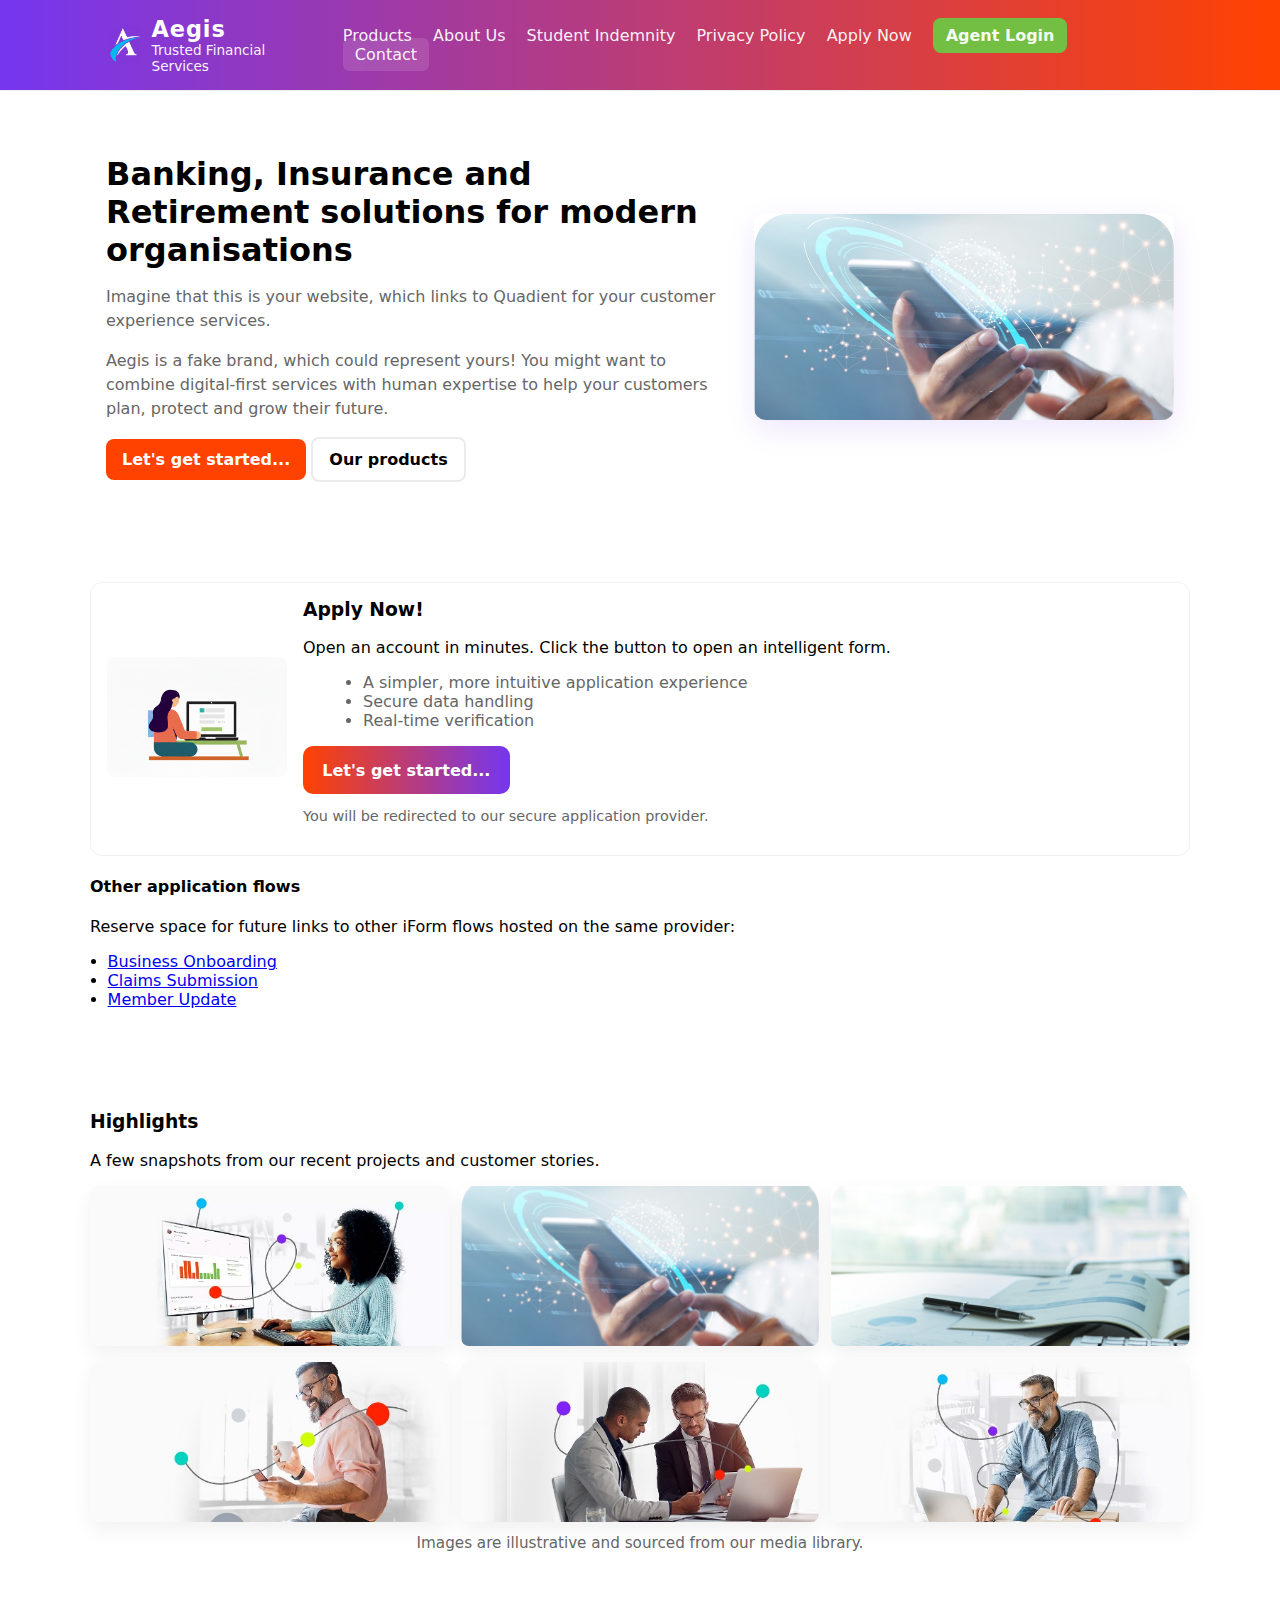
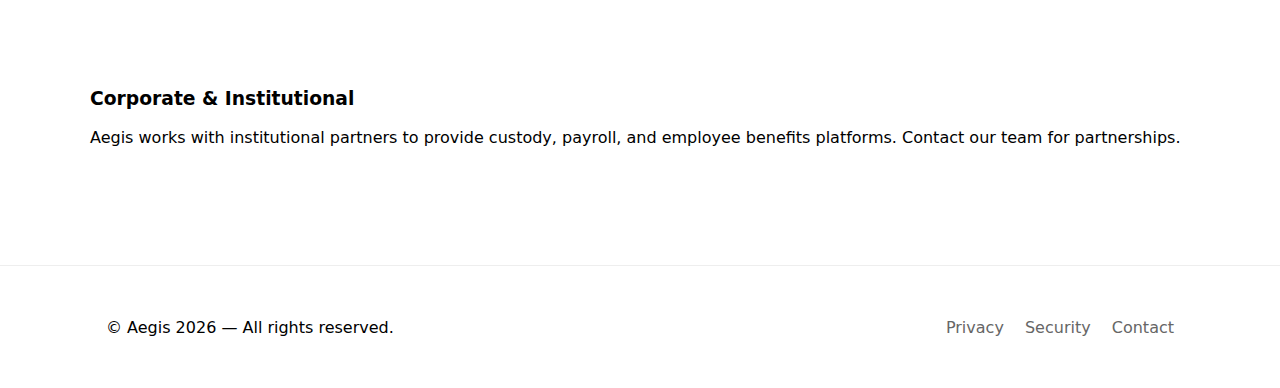
<file: index.html>
<!doctype html>
<html lang="en">

<head>
    <meta charset="utf-8" />
    <meta name="viewport" content="width=device-width,initial-scale=1" />
    <title>Aegis — Financial Services</title>
    <meta name="description" content="Aegis — Trusted financial services. Apply now to open an account." />
    <link rel="apple-touch-icon" sizes="180x180" href="PUBLIC_FOLDER/apple-touch-icon.png">
    <link rel="icon" type="image/png" sizes="96x96" href="PUBLIC_FOLDER/favicon-96x96.png">
    <link rel="icon" href="PUBLIC_FOLDER/favicon.ico">
    <link rel="icon" type="image/svg+xml" href="PUBLIC_FOLDER/favicon.svg">
    <link rel="manifest" href="PUBLIC_FOLDER/site.webmanifest">
    <meta name="msapplication-TileColor" content="#da532c">
    <meta name="theme-color" content="#ffffff">
    <link rel="stylesheet" href="style.css">
</head>

<body>
    <header class="site-header">
        <div class="container header-inner">
            <div class="brand">
                <img src="images/Aegis_icon_white_1024.png" alt="Aegis logo" class="brand-logo" />
                <div>
                    <h1>Aegis</h1>
                    <p class="tag">Trusted Financial Services</p>
                </div>
            </div>
            <nav class="nav" aria-label="Primary navigation">
                <a href="#products">Products</a>
                <a href="about.html">About Us</a>
                <a href="student-indemnity.html">Student Indemnity</a>
                <a href="privacy.html">Privacy Policy</a>
                <a href="#apply">Apply Now</a>
                <a href="https://emerald.quadientapac.com/web/login" target="_blank" rel="noopener"
                    class="btn-agent">Agent Login</a>
                <a href="#contact" class="btn-muted">Contact</a>
            </nav>
        </div>
    </header>

    <main>
        <section class="hero">
            <div class="container hero-grid">
                <div class="hero-copy">
                    <h2>Banking, Insurance and Retirement solutions for modern organisations</h2>
                    <p>
                        Imagine that this is your website, which links to Quadient for your customer experience
                        services.
                    </p>
                    <p>
                        Aegis is a fake brand, which could represent yours!
                        You might want to combine digital-first
                        services with human expertise to help your customers plan, protect and grow
                        their future.
                    </p>
                    <div class="hero-actions">
                        <a class="btn btn-primary" href="#apply">Let's get started...</a>
                        <a class="btn btn-outline" href="#products">Our products</a>
                    </div>
                </div>
                <div class="hero-visual">
                    <img src="images/Picture 2.jpg" alt="Aegis application illustration" />
                </div>
            </div>
        </section>

        <!-- Apply section moved up to keep it near the top -->
        <section id="apply" class="section container apply-section">
            <div class="apply-card">
                <div class="apply-media">
                    <img src="images/Application.png" alt="Apply graphic" />
                </div>
                <div class="apply-body">
                    <h3>Apply Now!</h3>
                    <p>
                        Open an account in minutes. Click the button to open an intelligent form.
                    </p>
                    <ul class="apply-benefits">
                        <li>A simpler, more intuitive application experience</li>
                        <li>Secure data handling</li>
                        <li>Real-time verification</li>
                    </ul>
                    <a class="btn btn-cta"
                        href="https://iforms.formhero.cloud/#/apac-presales/webinar-membership-application"
                        target="_blank" rel="noopener">Let's get started...</a>
                    <p class="muted small">You will be redirected to our secure application provider.</p>
                </div>
            </div>

            <div class="more-links">
                <h4>Other application flows</h4>
                <p>Reserve space for future links to other iForm flows hosted on the same provider:</p>
                <ul>
                    <li><a href="#">Business Onboarding</a></li>
                    <li><a href="#">Claims Submission</a></li>
                    <li><a href="#">Member Update</a></li>
                </ul>
            </div>
        </section>

        <section class="highlights container">
            <h3>Highlights</h3>
            <p class="muted">A few snapshots from our recent projects and customer stories.</p>
            <div class="image-grid" aria-hidden="false">
                <div><img src="images/Picture 1.jpg" alt="Highlight 1" /></div>
                <div><img src="images/Picture 2.jpg" alt="Highlight 2" /></div>
                <div><img src="images/Picture 3.jpg" alt="Highlight 3" /></div>
                <div><img src="images/Picture 4.jpg" alt="Highlight 4" /></div>
                <div><img src="images/Picture 5.jpg" alt="Highlight 5" /></div>
                <div><img src="images/Picture 6.jpg" alt="Highlight 6" /></div>
            </div>
            <p class="highlight-caption">Images are illustrative and sourced from our media library.</p>
        </section>

        <section id="products" class="section container">

            <section id="corporate" class="section container">
                <h3>Corporate & Institutional</h3>
                <p>
                    Aegis works with institutional partners to provide custody, payroll,
                    and employee benefits platforms. Contact our team for partnerships.
                </p>
            </section>
    </main>

    <footer class="site-footer">
        <div class="container">
            <div class="footer-inner">
                <p>&copy; Aegis 2026 — All rights reserved.</p>
                <nav class="footer-nav" aria-label="Footer navigation">
                    <a href="privacy.html">Privacy</a>
                    <a href="#security">Security</a>
                    <a href="#contact">Contact</a>
                </nav>
            </div>
        </div>
    </footer>

</body>

</html>
</file>
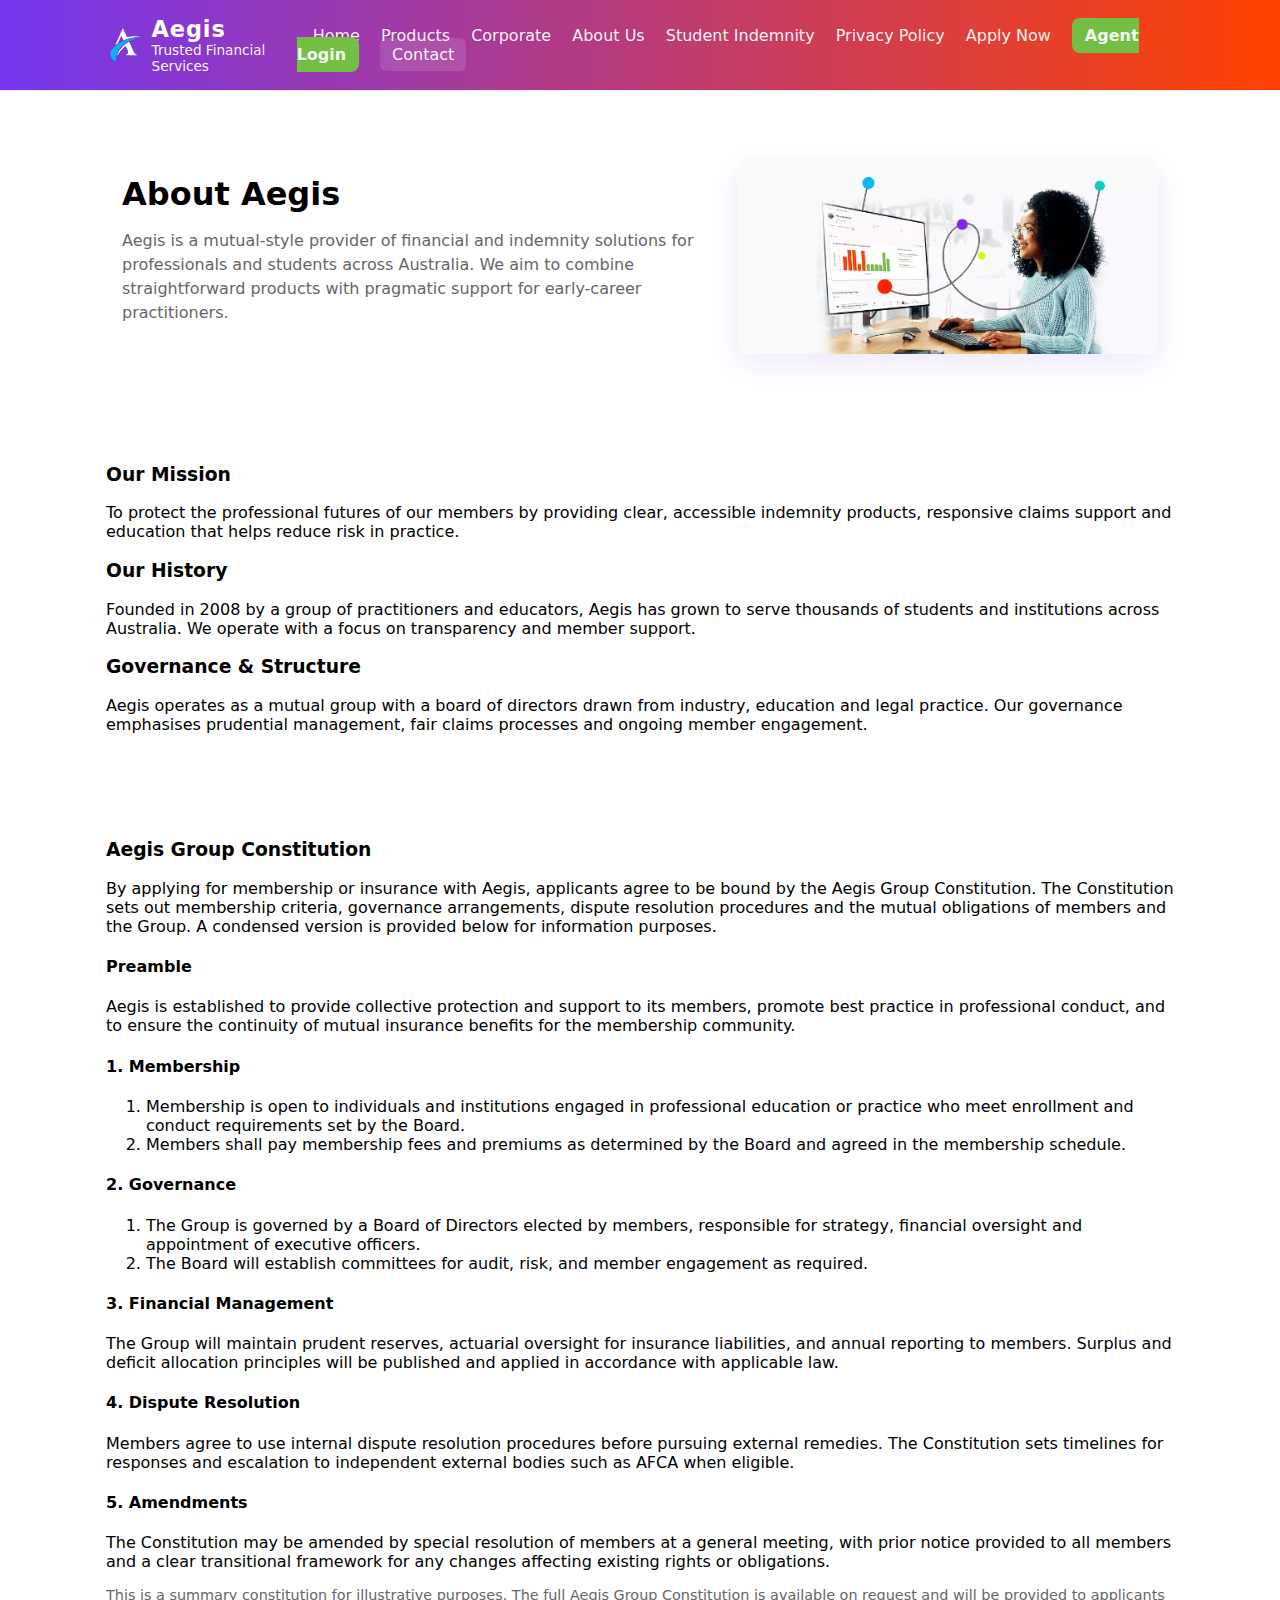
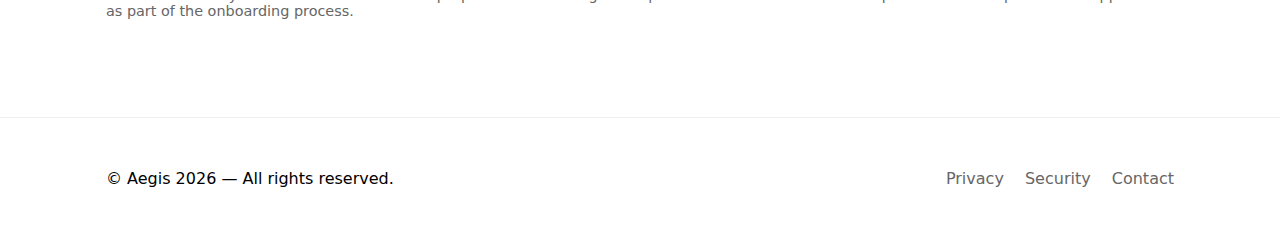
<file: about.html>
<!doctype html>
<html lang="en">

<head>
    <meta charset="utf-8" />
    <meta name="viewport" content="width=device-width,initial-scale=1" />
    <title>About Us — Aegis</title>
    <meta name="description" content="About Aegis — mission, history and constitution" />
    <link rel="apple-touch-icon" sizes="180x180" href="PUBLIC_FOLDER/apple-touch-icon.png">
    <link rel="icon" type="image/png" sizes="96x96" href="PUBLIC_FOLDER/favicon-96x96.png">
    <link rel="icon" href="PUBLIC_FOLDER/favicon.ico">
    <link rel="icon" type="image/svg+xml" href="PUBLIC_FOLDER/favicon.svg">
    <link rel="manifest" href="PUBLIC_FOLDER/site.webmanifest">
    <meta name="msapplication-TileColor" content="#da532c">
    <meta name="theme-color" content="#ffffff">
    <link rel="stylesheet" href="style.css">
</head>

<body>
    <header class="site-header">
        <div class="container header-inner">
            <div class="brand">
                <img src="images/Aegis_icon_white_1024.png" alt="Aegis logo" class="brand-logo" />
                <div>
                    <h1>Aegis</h1>
                    <p class="tag">Trusted Financial Services</p>
                </div>
            </div>
            <nav class="nav" aria-label="Primary navigation">
                <a href="index.html">Home</a>
                <a href="#products">Products</a>
                <a href="#corporate">Corporate</a>
                <a href="about.html">About Us</a>
                <a href="student-indemnity.html">Student Indemnity</a>
                <a href="privacy.html">Privacy Policy</a>
                <a href="#apply">Apply Now</a>
                <a href="https://emerald.quadientapac.com/web/login" target="_blank" rel="noopener"
                    class="btn-agent">Agent Login</a>
                <a href="#contact" class="btn-muted">Contact</a>
            </nav>
        </div>
    </header>

    <main class="container">
        <section class="section hero">
            <div class="hero-grid container">
                <div class="hero-copy">
                    <h2>About Aegis</h2>
                    <p>
                        Aegis is a mutual-style provider of financial and indemnity solutions for professionals and
                        students across Australia. We aim to combine straightforward products with pragmatic support
                        for early-career practitioners.
                    </p>
                </div>
                <div class="hero-visual">
                    <img src="images/Picture 1.jpg" alt="Aegis team" />
                </div>
            </div>
        </section>

        <section class="section container">
            <h3>Our Mission</h3>
            <p>
                To protect the professional futures of our members by providing clear, accessible indemnity products,
                responsive claims support and education that helps reduce risk in practice.
            </p>

            <h3>Our History</h3>
            <p>
                Founded in 2008 by a group of practitioners and educators, Aegis has grown to serve thousands of
                students and institutions across Australia. We operate with a focus on transparency and member support.
            </p>

            <h3>Governance & Structure</h3>
            <p>
                Aegis operates as a mutual group with a board of directors drawn from industry, education and legal
                practice. Our governance emphasises prudential management, fair claims processes and ongoing member
                engagement.
            </p>
        </section>

        <section class="section container">
            <h3>Aegis Group Constitution</h3>
            <p>
                By applying for membership or insurance with Aegis, applicants agree to be bound by the Aegis Group
                Constitution. The Constitution sets out membership criteria, governance arrangements, dispute
                resolution procedures and the mutual obligations of members and the Group. A condensed version is
                provided below for information purposes.
            </p>

            <article class="constitution">
                <h4>Preamble</h4>
                <p>
                    Aegis is established to provide collective protection and support to its members, promote best
                    practice in professional conduct, and to ensure the continuity of mutual insurance benefits for the
                    membership community.
                </p>

                <h4>1. Membership</h4>
                <ol>
                    <li>Membership is open to individuals and institutions engaged in professional education or practice
                        who meet enrollment and conduct requirements set by the Board.</li>
                    <li>Members shall pay membership fees and premiums as determined by the Board and agreed in the
                        membership schedule.</li>
                </ol>

                <h4>2. Governance</h4>
                <ol>
                    <li>The Group is governed by a Board of Directors elected by members, responsible for strategy,
                        financial oversight and appointment of executive officers.</li>
                    <li>The Board will establish committees for audit, risk, and member engagement as required.</li>
                </ol>

                <h4>3. Financial Management</h4>
                <p>
                    The Group will maintain prudent reserves, actuarial oversight for insurance liabilities, and annual
                    reporting to members. Surplus and deficit allocation principles will be published and applied in
                    accordance with applicable law.
                </p>

                <h4>4. Dispute Resolution</h4>
                <p>
                    Members agree to use internal dispute resolution procedures before pursuing external remedies. The
                    Constitution sets timelines for responses and escalation to independent external bodies such as
                    AFCA when eligible.
                </p>

                <h4>5. Amendments</h4>
                <p>
                    The Constitution may be amended by special resolution of members at a general meeting, with prior
                    notice provided to all members and a clear transitional framework for any changes affecting
                    existing rights or obligations.
                </p>

                <p class="muted small">This is a summary constitution for illustrative purposes. The full Aegis Group
                    Constitution is available on request and will be provided to applicants as part of the onboarding
                    process.</p>
            </article>
        </section>
    </main>

    <footer class="site-footer">
        <div class="container">
            <div class="footer-inner">
                <p>&copy; Aegis 2026 — All rights reserved.</p>
                <nav class="footer-nav" aria-label="Footer navigation">
                    <a href="privacy.html">Privacy</a>
                    <a href="#security">Security</a>
                    <a href="#contact">Contact</a>
                </nav>
            </div>
        </div>
    </footer>

</body>

</html>
</file>
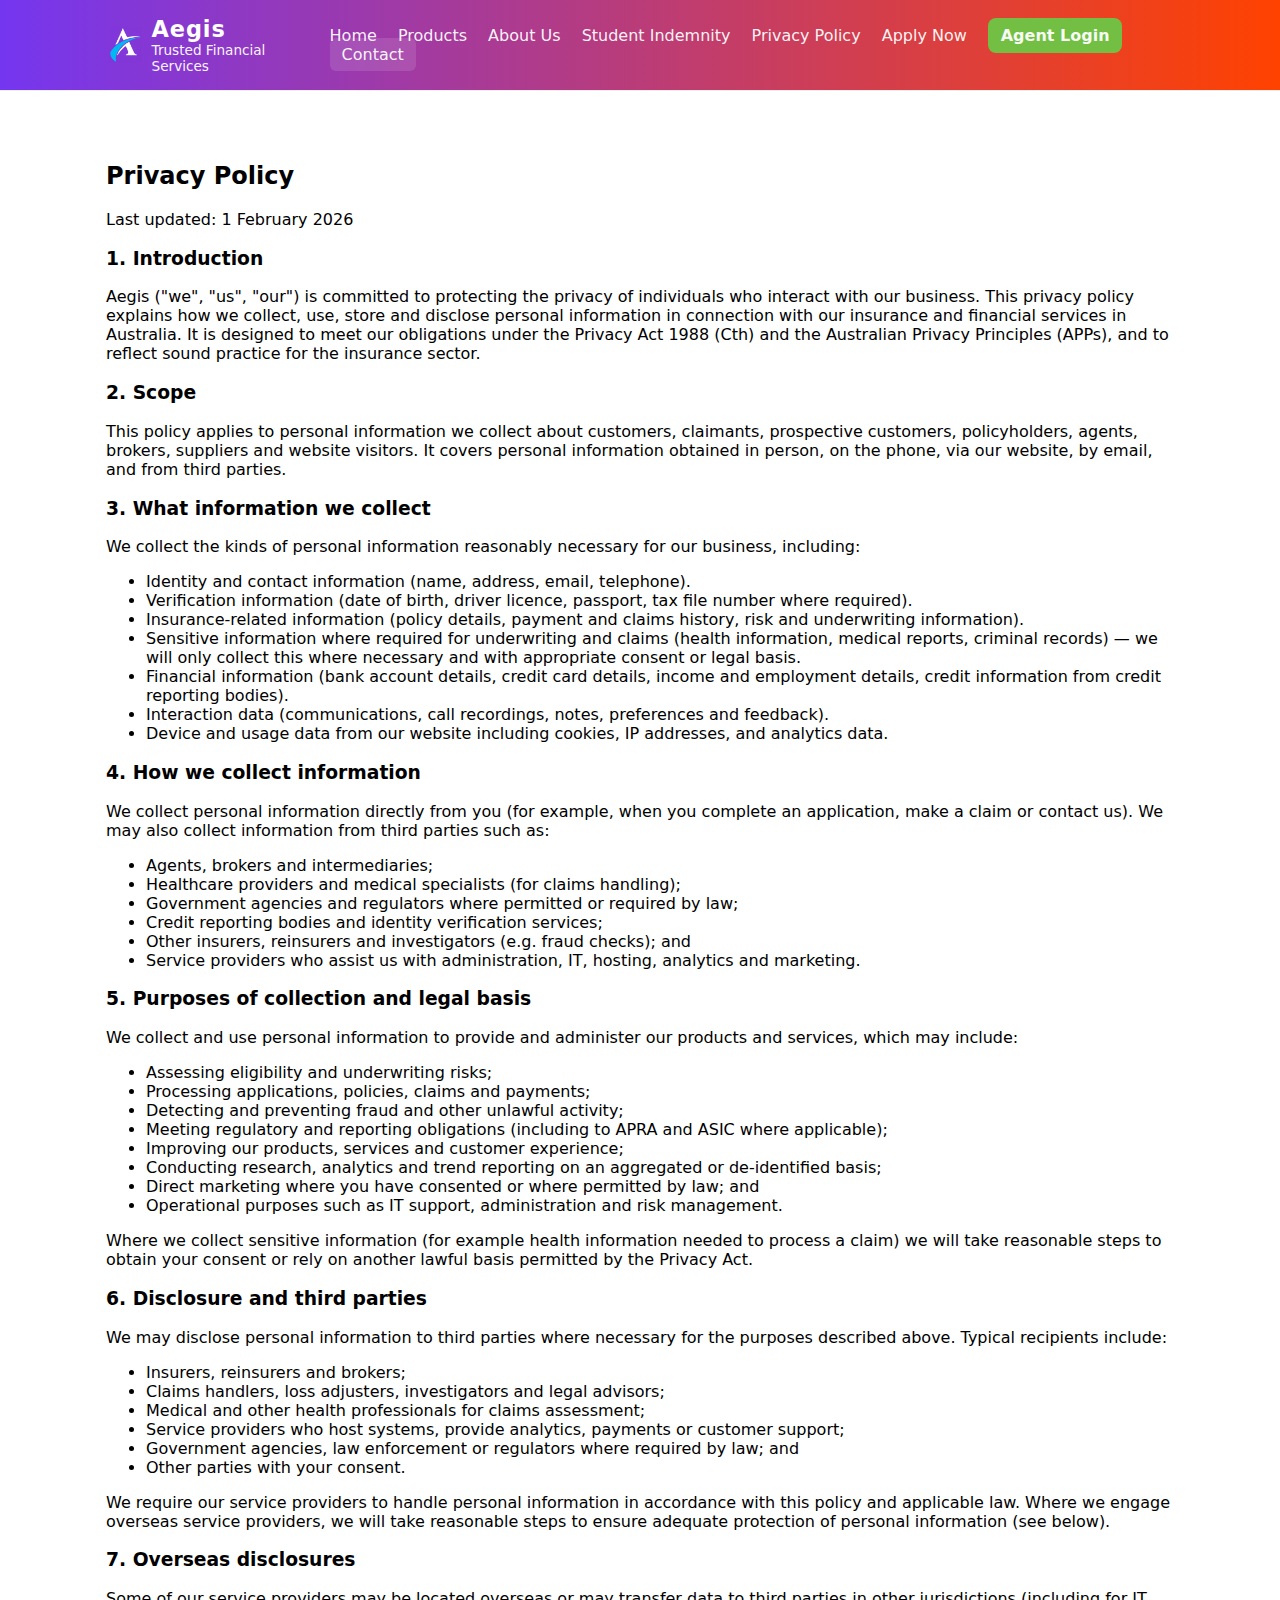
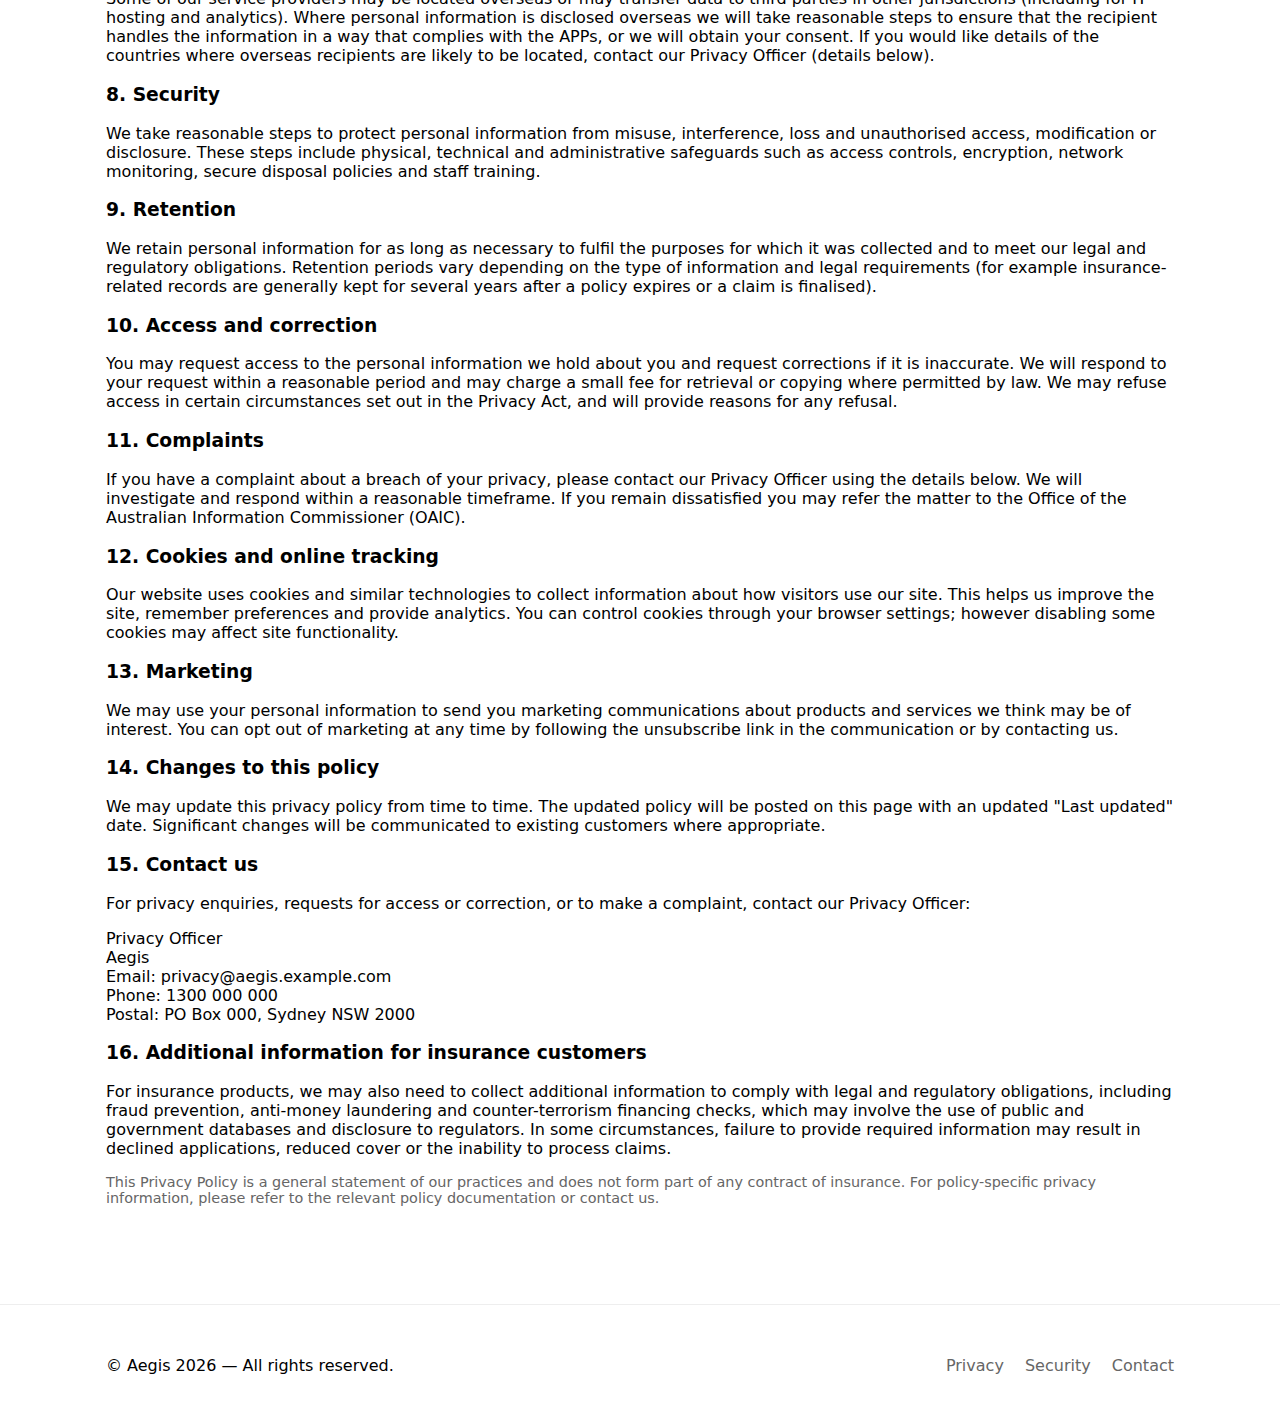
<file: privacy.html>
<!doctype html>
<html lang="en">

<head>
    <meta charset="utf-8" />
    <meta name="viewport" content="width=device-width,initial-scale=1" />
    <title>Privacy Policy — Aegis</title>
    <meta name="description" content="Aegis Privacy Policy" />
    <link rel="apple-touch-icon" sizes="180x180" href="PUBLIC_FOLDER/apple-touch-icon.png">
    <link rel="icon" type="image/png" sizes="96x96" href="PUBLIC_FOLDER/favicon-96x96.png">
    <link rel="icon" href="PUBLIC_FOLDER/favicon.ico">
    <link rel="icon" type="image/svg+xml" href="PUBLIC_FOLDER/favicon.svg">
    <link rel="manifest" href="PUBLIC_FOLDER/site.webmanifest">
    <meta name="msapplication-TileColor" content="#da532c">
    <meta name="theme-color" content="#ffffff">
    <link rel="stylesheet" href="style.css">
</head>

<body>
    <header class="site-header">
        <div class="container header-inner">
            <div class="brand">
                <img src="images/Aegis_icon_white_1024.png" alt="Aegis logo" class="brand-logo" />
                <div>
                    <h1>Aegis</h1>
                    <p class="tag">Trusted Financial Services</p>
                </div>
            </div>
            <nav class="nav" aria-label="Primary navigation">
                <a href="index.html">Home</a>
                <a href="#products">Products</a>
                <a href="about.html">About Us</a>
                <a href="student-indemnity.html">Student Indemnity</a>
                <a href="privacy.html">Privacy Policy</a>
                <a href="#apply">Apply Now</a>
                <a href="https://emerald.quadientapac.com/web/login" target="_blank" rel="noopener"
                    class="btn-agent">Agent Login</a>
                <a href="#contact" class="btn-muted">Contact</a>
            </nav>
        </div>
    </header>

    <main class="container">
        <section class="section">
            <h2>Privacy Policy</h2>
            <p class="muted">Last updated: 1 February 2026</p>

            <article class="policy">
                <h3>1. Introduction</h3>
                <p>
                    Aegis ("we", "us", "our") is committed to protecting the privacy of individuals who interact with
                    our business. This privacy policy explains how we collect, use, store and disclose personal
                    information
                    in connection with our insurance and financial services in Australia. It is designed to meet our
                    obligations under the Privacy Act 1988 (Cth) and the Australian Privacy Principles (APPs), and to
                    reflect sound practice for the insurance sector.
                </p>

                <h3>2. Scope</h3>
                <p>
                    This policy applies to personal information we collect about customers, claimants, prospective
                    customers, policyholders, agents, brokers, suppliers and website visitors. It covers personal
                    information obtained in person, on the phone, via our website, by email, and from third parties.
                </p>

                <h3>3. What information we collect</h3>
                <p>
                    We collect the kinds of personal information reasonably necessary for our business, including:
                </p>
                <ul>
                    <li>Identity and contact information (name, address, email, telephone).</li>
                    <li>Verification information (date of birth, driver licence, passport, tax file number where
                        required).</li>
                    <li>Insurance-related information (policy details, payment and claims history, risk and
                        underwriting information).</li>
                    <li>Sensitive information where required for underwriting and claims (health information, medical
                        reports, criminal records) — we will only collect this where necessary and with appropriate
                        consent or legal basis.</li>
                    <li>Financial information (bank account details, credit card details, income and employment
                        details, credit information from credit reporting bodies).</li>
                    <li>Interaction data (communications, call recordings, notes, preferences and feedback).</li>
                    <li>Device and usage data from our website including cookies, IP addresses, and analytics data.</li>
                </ul>

                <h3>4. How we collect information</h3>
                <p>
                    We collect personal information directly from you (for example, when you complete an application,
                    make a claim or contact us). We may also collect information from third parties such as:
                </p>
                <ul>
                    <li>Agents, brokers and intermediaries;</li>
                    <li>Healthcare providers and medical specialists (for claims handling);</li>
                    <li>Government agencies and regulators where permitted or required by law;</li>
                    <li>Credit reporting bodies and identity verification services;</li>
                    <li>Other insurers, reinsurers and investigators (e.g. fraud checks); and</li>
                    <li>Service providers who assist us with administration, IT, hosting, analytics and marketing.</li>
                </ul>

                <h3>5. Purposes of collection and legal basis</h3>
                <p>
                    We collect and use personal information to provide and administer our products and services, which
                    may include:
                </p>
                <ul>
                    <li>Assessing eligibility and underwriting risks;</li>
                    <li>Processing applications, policies, claims and payments;</li>
                    <li>Detecting and preventing fraud and other unlawful activity;</li>
                    <li>Meeting regulatory and reporting obligations (including to APRA and ASIC where applicable);</li>
                    <li>Improving our products, services and customer experience;</li>
                    <li>Conducting research, analytics and trend reporting on an aggregated or de-identified basis;</li>
                    <li>Direct marketing where you have consented or where permitted by law; and</li>
                    <li>Operational purposes such as IT support, administration and risk management.</li>
                </ul>
                <p>
                    Where we collect sensitive information (for example health information needed to process a claim)
                    we will take reasonable steps to obtain your consent or rely on another lawful basis permitted by
                    the Privacy Act.
                </p>

                <h3>6. Disclosure and third parties</h3>
                <p>
                    We may disclose personal information to third parties where necessary for the purposes described
                    above. Typical recipients include:
                </p>
                <ul>
                    <li>Insurers, reinsurers and brokers;</li>
                    <li>Claims handlers, loss adjusters, investigators and legal advisors;</li>
                    <li>Medical and other health professionals for claims assessment;</li>
                    <li>Service providers who host systems, provide analytics, payments or customer support;</li>
                    <li>Government agencies, law enforcement or regulators where required by law; and</li>
                    <li>Other parties with your consent.</li>
                </ul>
                <p>
                    We require our service providers to handle personal information in accordance with this policy and
                    applicable law. Where we engage overseas service providers, we will take reasonable steps to ensure
                    adequate protection of personal information (see below).
                </p>

                <h3>7. Overseas disclosures</h3>
                <p>
                    Some of our service providers may be located overseas or may transfer data to third parties in other
                    jurisdictions (including for IT hosting and analytics). Where personal information is disclosed
                    overseas we will take reasonable steps to ensure that the recipient handles the information in a
                    way that complies with the APPs, or we will obtain your consent. If you would like details of the
                    countries where overseas recipients are likely to be located, contact our Privacy Officer (details
                    below).
                </p>

                <h3>8. Security</h3>
                <p>
                    We take reasonable steps to protect personal information from misuse, interference, loss and
                    unauthorised access, modification or disclosure. These steps include physical, technical and
                    administrative safeguards such as access controls, encryption, network monitoring, secure
                    disposal policies and staff training.
                </p>

                <h3>9. Retention</h3>
                <p>
                    We retain personal information for as long as necessary to fulfil the purposes for which it was
                    collected and to meet our legal and regulatory obligations. Retention periods vary depending on the
                    type of information and legal requirements (for example insurance-related records are generally kept
                    for several years after a policy expires or a claim is finalised).
                </p>

                <h3>10. Access and correction</h3>
                <p>
                    You may request access to the personal information we hold about you and request corrections if it
                    is inaccurate. We will respond to your request within a reasonable period and may charge a small fee
                    for retrieval or copying where permitted by law. We may refuse access in certain circumstances set
                    out in the Privacy Act, and will provide reasons for any refusal.
                </p>

                <h3>11. Complaints</h3>
                <p>
                    If you have a complaint about a breach of your privacy, please contact our Privacy Officer using the
                    details below. We will investigate and respond within a reasonable timeframe. If you remain
                    dissatisfied you may refer the matter to the Office of the Australian Information Commissioner
                    (OAIC).
                </p>

                <h3>12. Cookies and online tracking</h3>
                <p>
                    Our website uses cookies and similar technologies to collect information about how visitors use our
                    site. This helps us improve the site, remember preferences and provide analytics. You can control
                    cookies through your browser settings; however disabling some cookies may affect site functionality.
                </p>

                <h3>13. Marketing</h3>
                <p>
                    We may use your personal information to send you marketing communications about products and
                    services we think may be of interest. You can opt out of marketing at any time by following the
                    unsubscribe link in the communication or by contacting us.
                </p>

                <h3>14. Changes to this policy</h3>
                <p>
                    We may update this privacy policy from time to time. The updated policy will be posted on this
                    page with an updated "Last updated" date. Significant changes will be communicated to existing
                    customers where appropriate.
                </p>

                <h3>15. Contact us</h3>
                <p>
                    For privacy enquiries, requests for access or correction, or to make a complaint, contact our
                    Privacy Officer:
                </p>
                <p>
                    Privacy Officer<br>
                    Aegis<br>
                    Email: privacy@aegis.example.com<br>
                    Phone: 1300 000 000<br>
                    Postal: PO Box 000, Sydney NSW 2000
                </p>

                <h3>16. Additional information for insurance customers</h3>
                <p>
                    For insurance products, we may also need to collect additional information to comply with legal
                    and regulatory obligations, including fraud prevention, anti-money laundering and counter-terrorism
                    financing checks, which may involve the use of public and government databases and disclosure to
                    regulators. In some circumstances, failure to provide required information may result in declined
                    applications, reduced cover or the inability to process claims.
                </p>

                <p class="muted small">This Privacy Policy is a general statement of our practices and does not form
                    part of any contract of insurance. For policy-specific privacy information, please refer to the
                    relevant policy documentation or contact us.</p>
            </article>
        </section>
    </main>

    <footer class="site-footer">
        <div class="container">
            <div class="footer-inner">
                <p>&copy; Aegis 2026 — All rights reserved.</p>
                <nav class="footer-nav" aria-label="Footer navigation">
                    <a href="privacy.html">Privacy</a>
                    <a href="#security">Security</a>
                    <a href="#contact">Contact</a>
                </nav>
            </div>
        </div>
    </footer>

</body>

</html>
</file>
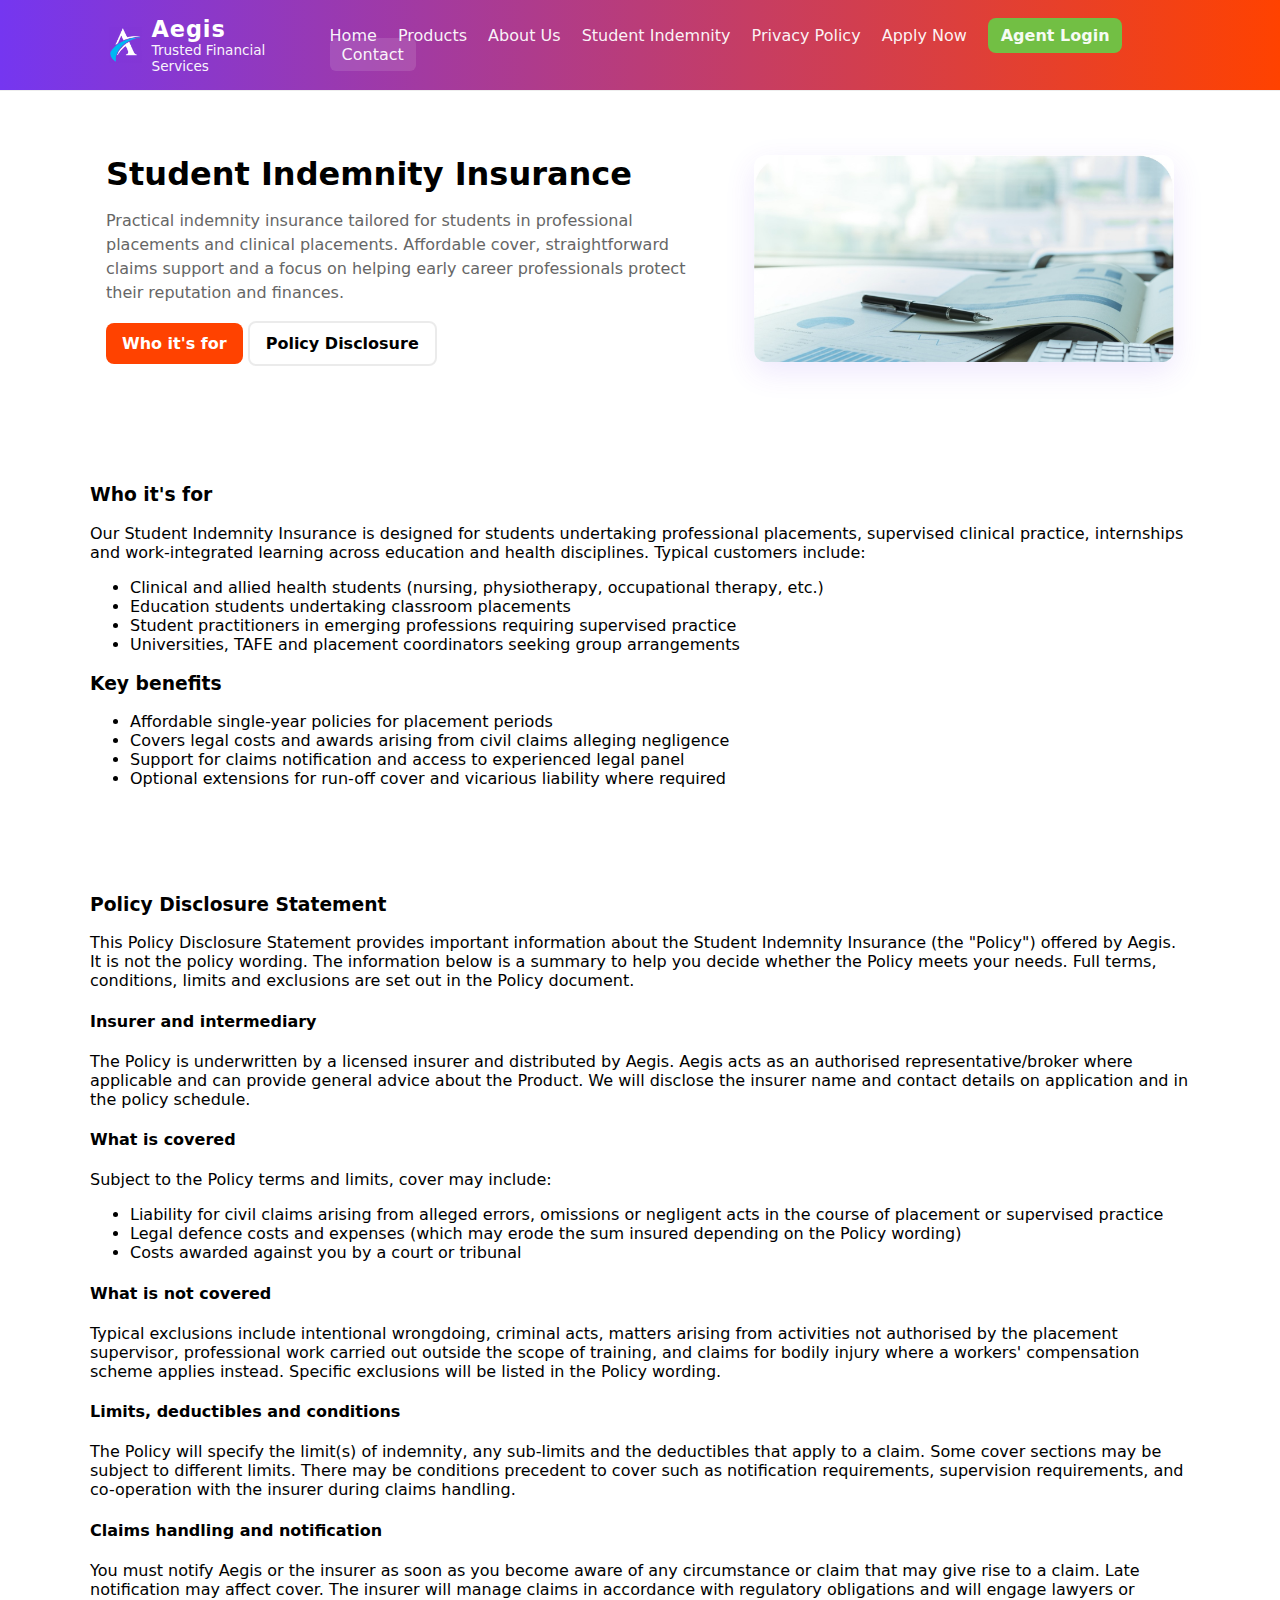
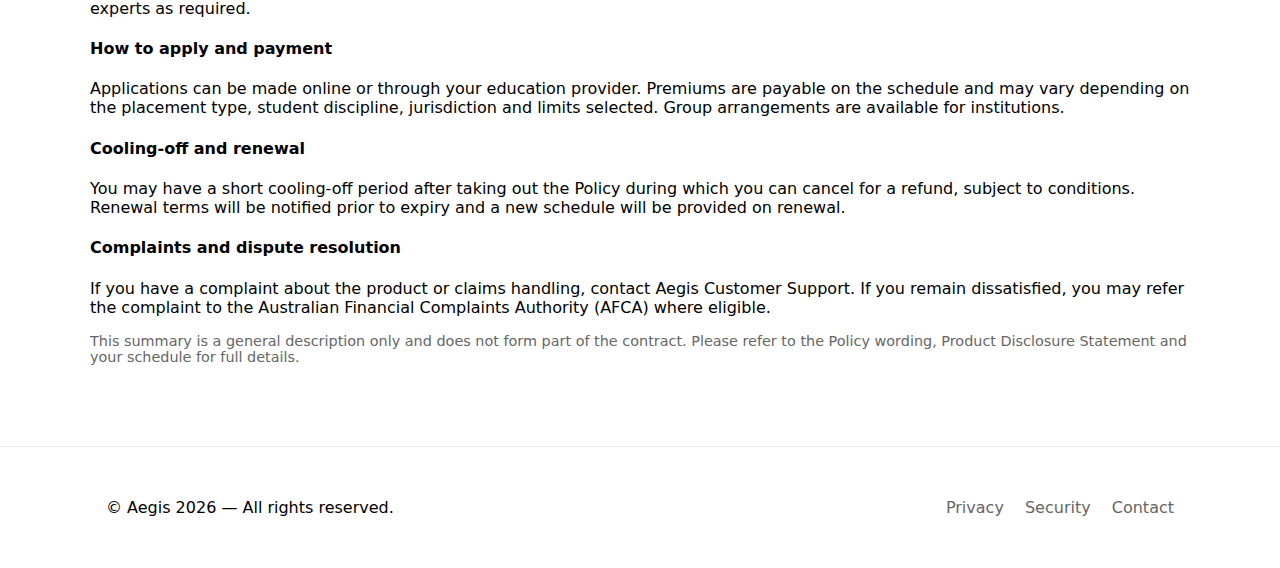
<file: student-indemnity.html>
<!doctype html>
<html lang="en">

<head>
    <meta charset="utf-8" />
    <meta name="viewport" content="width=device-width,initial-scale=1" />
    <title>Student Indemnity Insurance Policy — Aegis</title>
    <meta name="description" content="Student Indemnity Insurance Policy" />
    <link rel="apple-touch-icon" sizes="180x180" href="PUBLIC_FOLDER/apple-touch-icon.png">
    <link rel="icon" type="image/png" sizes="96x96" href="PUBLIC_FOLDER/favicon-96x96.png">
    <link rel="icon" href="PUBLIC_FOLDER/favicon.ico">
    <link rel="icon" type="image/svg+xml" href="PUBLIC_FOLDER/favicon.svg">
    <link rel="manifest" href="PUBLIC_FOLDER/site.webmanifest">
    <meta name="msapplication-TileColor" content="#da532c">
    <meta name="theme-color" content="#ffffff">
    <link rel="stylesheet" href="style.css">
</head>

<body>
    <header class="site-header">
        <div class="container header-inner">
            <div class="brand">
                <img src="images/Aegis_icon_white_1024.png" alt="Aegis logo" class="brand-logo" />
                <div>
                    <h1>Aegis</h1>
                    <p class="tag">Trusted Financial Services</p>
                </div>
            </div>
            <nav class="nav" aria-label="Primary navigation">
                <a href="index.html">Home</a>
                <a href="#products">Products</a>
                <a href="about.html">About Us</a>
                <a href="student-indemnity.html">Student Indemnity</a>
                <a href="privacy.html">Privacy Policy</a>
                <a href="#apply">Apply Now</a>
                <a href="https://emerald.quadientapac.com/web/login" target="_blank" rel="noopener"
                    class="btn-agent">Agent Login</a>
                <a href="#contact" class="btn-muted">Contact</a>
            </nav>
        </div>
    </header>

    <main>
        <section class="hero">
            <div class="container hero-grid">
                <div class="hero-copy">
                    <h2>Student Indemnity Insurance</h2>
                    <p>
                        Practical indemnity insurance tailored for students in professional placements and clinical
                        placements. Affordable cover, straightforward claims support and a focus on helping early
                        career professionals protect their reputation and finances.
                    </p>
                    <div class="hero-actions">
                        <a class="btn btn-primary" href="#who-for">Who it's for</a>
                        <a class="btn btn-outline" href="#disclosure">Policy Disclosure</a>
                    </div>
                </div>
                <div class="hero-visual">
                    <img src="images/Picture 3.jpg" alt="Students in placement" />
                </div>
            </div>
        </section>

        <section id="who-for" class="section container">
            <h3>Who it's for</h3>
            <p>
                Our Student Indemnity Insurance is designed for students undertaking professional placements,
                supervised clinical practice, internships and work-integrated learning across education and health
                disciplines. Typical customers include:
            </p>
            <ul>
                <li>Clinical and allied health students (nursing, physiotherapy, occupational therapy, etc.)</li>
                <li>Education students undertaking classroom placements</li>
                <li>Student practitioners in emerging professions requiring supervised practice</li>
                <li>Universities, TAFE and placement coordinators seeking group arrangements</li>
            </ul>

            <h3>Key benefits</h3>
            <ul>
                <li>Affordable single-year policies for placement periods</li>
                <li>Covers legal costs and awards arising from civil claims alleging negligence</li>
                <li>Support for claims notification and access to experienced legal panel</li>
                <li>Optional extensions for run-off cover and vicarious liability where required</li>
            </ul>
        </section>

        <section id="disclosure" class="section container">
            <h3>Policy Disclosure Statement</h3>
            <p>
                This Policy Disclosure Statement provides important information about the Student Indemnity
                Insurance (the "Policy") offered by Aegis. It is not the policy wording. The information below is a
                summary to help you decide whether the Policy meets your needs. Full terms, conditions, limits and
                exclusions are set out in the Policy document.
            </p>

            <h4>Insurer and intermediary</h4>
            <p>
                The Policy is underwritten by a licensed insurer and distributed by Aegis. Aegis acts as an authorised
                representative/broker where applicable and can provide general advice about the Product. We will
                disclose the insurer name and contact details on application and in the policy schedule.
            </p>

            <h4>What is covered</h4>
            <p>
                Subject to the Policy terms and limits, cover may include:
            </p>
            <ul>
                <li>Liability for civil claims arising from alleged errors, omissions or negligent acts in the course of
                    placement or supervised practice</li>
                <li>Legal defence costs and expenses (which may erode the sum insured depending on the Policy
                    wording)</li>
                <li>Costs awarded against you by a court or tribunal</li>
            </ul>

            <h4>What is not covered</h4>
            <p>
                Typical exclusions include intentional wrongdoing, criminal acts, matters arising from activities not
                authorised by the placement supervisor, professional work carried out outside the scope of training,
                and claims for bodily injury where a workers' compensation scheme applies instead. Specific
                exclusions will be listed in the Policy wording.
            </p>

            <h4>Limits, deductibles and conditions</h4>
            <p>
                The Policy will specify the limit(s) of indemnity, any sub-limits and the deductibles that apply to
                a claim. Some cover sections may be subject to different limits. There may be conditions precedent to
                cover such as notification requirements, supervision requirements, and co-operation with the insurer
                during claims handling.
            </p>

            <h4>Claims handling and notification</h4>
            <p>
                You must notify Aegis or the insurer as soon as you become aware of any circumstance or claim that
                may give rise to a claim. Late notification may affect cover. The insurer will manage claims in
                accordance with regulatory obligations and will engage lawyers or experts as required.
            </p>

            <h4>How to apply and payment</h4>
            <p>
                Applications can be made online or through your education provider. Premiums are payable on the
                schedule and may vary depending on the placement type, student discipline, jurisdiction and limits
                selected. Group arrangements are available for institutions.
            </p>

            <h4>Cooling-off and renewal</h4>
            <p>
                You may have a short cooling-off period after taking out the Policy during which you can cancel for a
                refund, subject to conditions. Renewal terms will be notified prior to expiry and a new schedule will
                be provided on renewal.
            </p>

            <h4>Complaints and dispute resolution</h4>
            <p>
                If you have a complaint about the product or claims handling, contact Aegis Customer Support. If you
                remain dissatisfied, you may refer the complaint to the Australian Financial Complaints Authority
                (AFCA) where eligible.
            </p>

            <p class="muted small">This summary is a general description only and does not form part of the
                contract. Please refer to the Policy wording, Product Disclosure Statement and your schedule for full
                details.</p>
        </section>
    </main>

    <footer class="site-footer">
        <div class="container">
            <div class="footer-inner">
                <p>&copy; Aegis 2026 — All rights reserved.</p>
                <nav class="footer-nav" aria-label="Footer navigation">
                    <a href="privacy.html">Privacy</a>
                    <a href="#security">Security</a>
                    <a href="#contact">Contact</a>
                </nav>
            </div>
        </div>
    </footer>

</body>

</html>
</file>
<file: style.css>
:root{
	--primary-1: #ff4200; /* orange */
	--primary-2: #72bf44; /* green */
	--primary-3: #7536f0; /* purple */
	--primary-4: #000000; /* black */

	--accent-1: #1acfbf;
	--accent-2: #05b9f0;
	--accent-3: #d6084d;
	--accent-4: #d9fa4f;

	--bg: #ffffff;
	--muted: #666;
	--max-width: 1100px;
}

*{box-sizing:border-box}
body{font-family:Inter, system-ui, -apple-system, 'Segoe UI', Roboto, 'Helvetica Neue', Arial; margin:0; color:var(--primary-4); background:var(--bg);}
.container{max-width:var(--max-width);margin:0 auto;padding:1rem}

.site-header{border-bottom:1px solid #eee;background:linear-gradient(90deg,var(--primary-3),var(--primary-1));color:#fff}
.header-inner{display:flex;align-items:center;justify-content:space-between;padding:1rem}
.brand{display:flex;align-items:center;gap:0.6rem}
.brand h1{margin:0;font-size:1.4rem;letter-spacing:0.04em}
.brand .tag{margin:0;font-size:0.85rem;opacity:0.95}
.brand-logo{height:36px;width:auto;display:block}
.nav a{color:rgba(255,255,255,0.95);text-decoration:none;margin-left:1rem}
.btn-muted{background:rgba(255,255,255,0.12);padding:.45rem .75rem;border-radius:6px}

.hero{padding:3rem 0}
.hero-grid{display:grid;grid-template-columns:1fr 420px;gap:2rem;align-items:center}
.hero-copy h2{font-size:2rem;margin:0 0 .75rem}
.hero-copy p{color:var(--muted);line-height:1.5}
.hero-actions{margin-top:1rem}

.btn{display:inline-block;padding:.7rem 1rem;border-radius:8px;text-decoration:none;font-weight:600}
.btn-primary{background:var(--primary-1);color:#fff}
.btn-outline{border:2px solid rgba(0,0,0,0.08);background:transparent;color:var(--primary-4)}
.btn-cta{background:linear-gradient(90deg,var(--primary-1),var(--primary-3));color:#fff;padding:.9rem 1.2rem;border-radius:10px;display:inline-block}
.btn-agent{background:var(--primary-2);color:#fff;padding:.5rem .8rem;border-radius:8px;text-decoration:none;font-weight:600}
.btn-agent:hover{filter:brightness(.95)}

/* Highlights / gallery */
.highlights{padding:2rem 0}
.image-grid{display:grid;grid-template-columns:repeat(3,1fr);gap:0.75rem}
.image-grid img{width:100%;height:160px;object-fit:cover;border-radius:8px;box-shadow:0 8px 20px rgba(0,0,0,0.06)}
.highlight-caption{font-size:0.95rem;color:var(--muted);margin-top:.5rem;text-align:center}

@media (max-width:900px){
	.image-grid{grid-template-columns:repeat(2,1fr)}
	.image-grid img{height:120px}
}

.hero-visual img{width:100%;height:auto;border-radius:12px;box-shadow:0 10px 30px rgba(117,54,240,0.12)}

.section{padding:2.2rem 0}
.cards{display:flex;gap:1rem}
.card{flex:1;padding:1.1rem;border-radius:10px;background:#fff;border:1px solid #eee;box-shadow:0 6px 18px rgba(0,0,0,0.03)}
.card h4{margin:0 0 .5rem}

.apply-section .apply-card{display:grid;grid-template-columns:180px 1fr;gap:1rem;align-items:center;padding:1rem;border-radius:12px;background:linear-gradient(180deg,rgba(255,255,255,0.98),#fff);border:1px solid #f0f0f0}
.apply-media img{width:100%;height:auto;border-radius:8px}
.apply-body h3{margin-top:0}
.apply-benefits{list-style:disc;margin:0.6rem 0 1rem 1.25rem;color:var(--muted)}
.more-links{margin-top:1rem}
.more-links ul{padding-left:1.1rem}
.muted.small{color:var(--muted);font-size:0.9rem}

.site-footer{border-top:1px solid #eee;padding:1.2rem 0;margin-top:2rem}
.footer-inner{display:flex;justify-content:space-between;align-items:center}
.footer-nav a{color:var(--muted);margin-left:1rem;text-decoration:none}

@media (max-width:900px){
	.hero-grid{grid-template-columns:1fr;}
	.hero-visual{order:-1}
	.apply-section .apply-card{grid-template-columns:1fr}
	.footer-inner{flex-direction:column;gap:.6rem}
	.cards{flex-direction:column}
  .brand-logo{height:28px}
}
</file>
